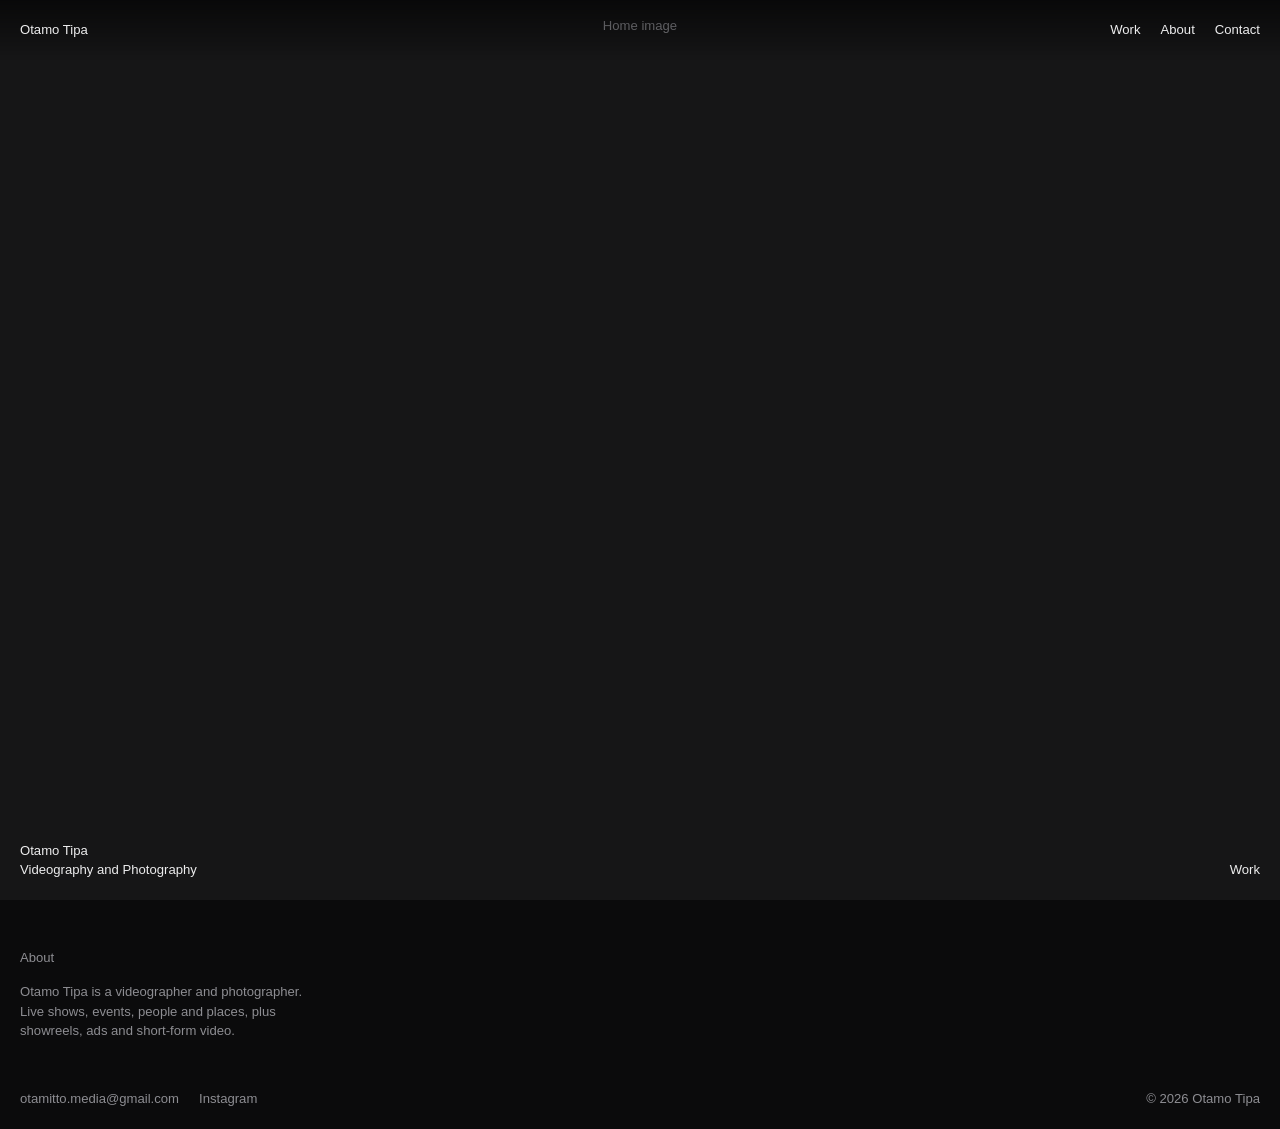
<file: portfolio/portfolio/index.html>
<!DOCTYPE html>
<html lang="en">
<head>
<meta charset="utf-8">
<meta name="viewport" content="width=device-width, initial-scale=1">
<title>Otamo Tipa | Videography and Photography</title>
<meta name="description" content="Otamo Tipa is a videographer and photographer. See the work and get in touch.">
<link rel="stylesheet" href="style.css">
</head>
<body>

<header>
  <a href="index.html">Otamo Tipa</a>
  <nav aria-label="Main">
    <a href="work.html">Work</a>
    <a href="#about">About</a>
    <a href="#contact">Contact</a>
  </nav>
</header>

<main id="top">
  <!-- HOME IMAGE: put your best photo in the "images" folder and replace the placeholder with:
       <img src="images/home.jpg" alt="Describe the photo">
       The whole image links to the work page. -->
  <a class="full" href="work.html" aria-label="See the work">
    <div class="ph">Home image</div>
    <div class="cap">Otamo Tipa<br>Videography and Photography</div>
    <span class="go">Work</span>
  </a>

  <div class="label" id="about">About</div>
  <div class="small">
    <!-- Replace this text with your own -->
    <p>Otamo Tipa is a videographer and photographer. Live shows, events, people and places, plus showreels, ads and short-form video.</p>
  </div>
</main>

<footer id="contact">
  <div>
    <a href="mailto:otamitto.media@gmail.com">otamitto.media@gmail.com</a>
    <a href="https://instagram.com/otamitto" target="_blank" rel="noopener">Instagram</a>
  </div>
  <span>&copy; 2026 Otamo Tipa</span>
</footer>

</body>
</html>
</file>
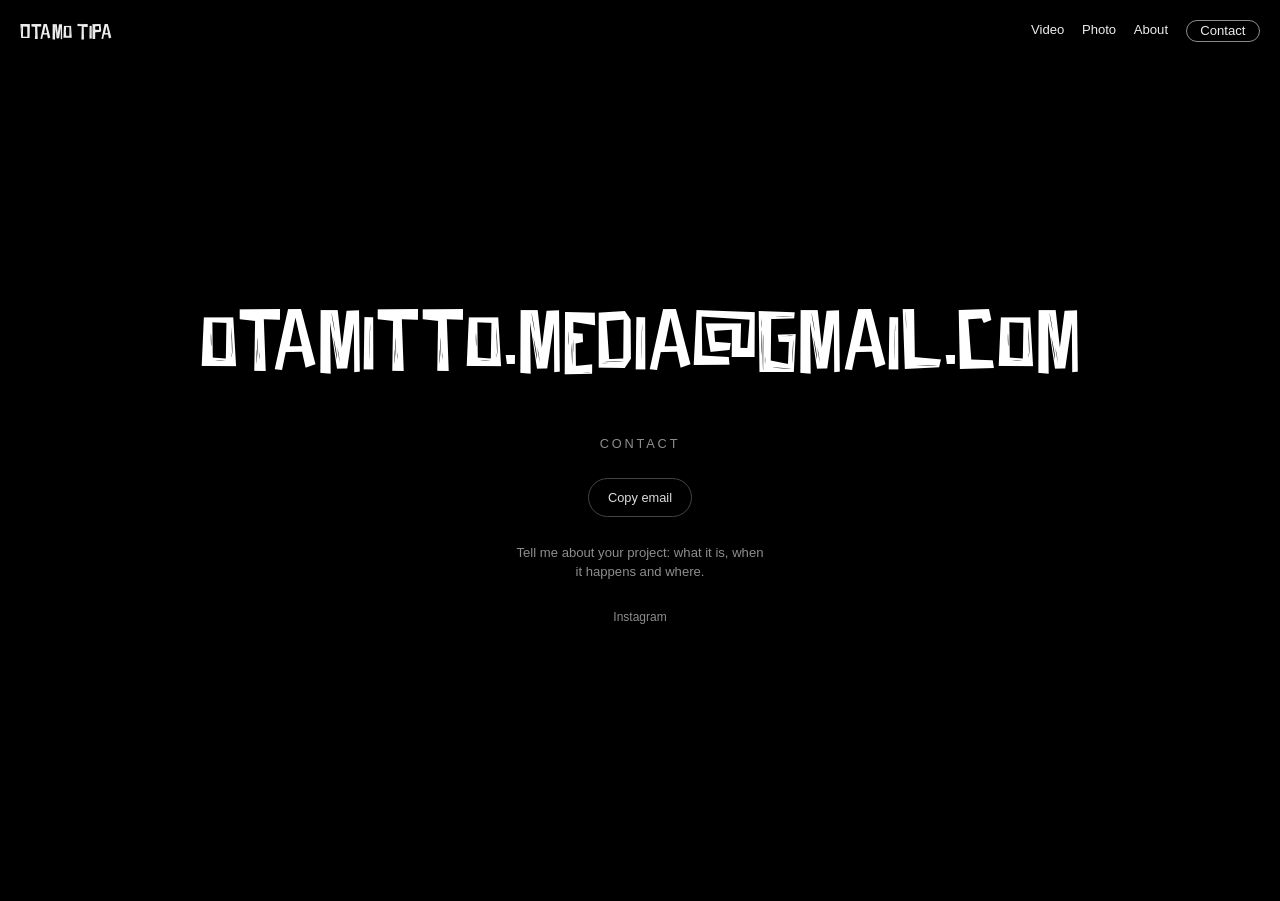
<file: contact.html>
<!DOCTYPE html>
<html lang="en" data-root="">
<head>
<meta charset="utf-8">
<meta name="viewport" content="width=device-width, initial-scale=1">
<title>Otamo Tipa | Contact</title>
<meta name="description" content="Contact Otamo Tipa, videographer and photographer.">
<!-- Link preview (shown when the link is shared). When you get your own domain, replace https://portfolio.mcartho02.workers.dev below with it. -->
<meta property="og:type" content="website">
<meta property="og:site_name" content="Otamo Tipa">
<meta property="og:title" content="Otamo Tipa | Contact">
<meta property="og:description" content="Otamo Tipa (Otamitto) is a Helsinki-based photographer, filmmaker and cinematographer. Event photography and video, portraits, aerial and short-form work.">
<meta property="og:url" content="https://portfolio.mcartho02.workers.dev/contact">
<meta property="og:image" content="https://portfolio.mcartho02.workers.dev/images/event-1-wide.webp">
<meta property="og:image:alt" content="Otamo Tipa, videography and photography">
<meta name="twitter:card" content="summary_large_image">
<meta name="twitter:title" content="Otamo Tipa | Contact">
<meta name="twitter:description" content="Otamo Tipa (Otamitto) is a Helsinki-based photographer, filmmaker and cinematographer. Event photography and video, portraits, aerial and short-form work.">
<meta name="twitter:image" content="https://portfolio.mcartho02.workers.dev/images/event-1-wide.webp">
<link rel="canonical" href="https://portfolio.mcartho02.workers.dev/contact">
<meta name="theme-color" content="#0b0b0c">
<link rel="preload" href="fonts/Fifties_Movies.woff" as="font" type="font/woff" crossorigin>
<link rel="icon" href="images/favicon.webp">
<link rel="stylesheet" href="style.css?v=17">
<style>
body{background:#000}
main{min-height:100svh;display:grid;place-items:center;padding:6rem var(--pad) 4rem}
.credits{width:100%;max-width:60rem;text-align:center;display:flex;flex-direction:column;align-items:center;gap:1.6rem}

.eyebrow{font-size:.8rem;letter-spacing:.22em;text-transform:uppercase;color:var(--muted)}

/* The email is the page. On hover a line draws underneath it. */
.mail{font-family:"Fifties Movies","Helvetica Neue",Helvetica,Arial,sans-serif;font-synthesis:none;font-size:clamp(1.5rem,6.2vw,4.4rem);font-weight:400;letter-spacing:.01em;line-height:1.15;color:#fff;
  overflow-wrap:anywhere;padding-bottom:.18em;
  background:linear-gradient(#fff,#fff) 0 100%/0 1px no-repeat;transition:background-size .5s ease}
.mail:hover,.mail:focus-visible{background-size:100% 1px;color:#fff}
@media(hover:none){.mail{background-size:100% 1px}}

.copy{font:inherit;font-size:.8rem;color:#ddd;background:none;border:1px solid #444;border-radius:999px;
  padding:.55rem 1.2rem;cursor:pointer;transition:border-color .2s ease,color .2s ease}
.copy:hover,.copy:focus-visible{border-color:#fff;color:#fff}

.note{font-size:.82rem;color:var(--muted);max-width:34ch}
.ig{font-size:.75rem;color:var(--muted)}
.ig:hover{color:#fff}
.sr{position:absolute;width:1px;height:1px;overflow:hidden;clip:rect(0 0 0 0)}

/* flower garden (garden.js): one canvas behind the email, one in front */
.mail,.eyebrow{position:relative;z-index:2}
/* the label sits under the email and above the flowers, so they can never cover it */
.credits>*{order:3}
.mail{order:1}
.eyebrow{order:2;z-index:4;margin-top:.5rem}
.garden{position:fixed;left:0;top:0;width:100%;height:100%;pointer-events:none}
.garden.back{z-index:1}
.garden.front{z-index:3}
@keyframes rise{from{opacity:0;transform:translateY(10px)}to{opacity:1;transform:none}}
.credits>*{animation:rise .8s ease both}
.credits>:nth-child(2){animation-delay:.12s}
.credits>:nth-child(3){animation-delay:.24s}
.credits>:nth-child(4){animation-delay:.36s}
.credits>:nth-child(5){animation-delay:.48s}
@media(prefers-reduced-motion:reduce){html:not(.force-motion) .credits>*{animation:none}html:not(.force-motion) .mail{transition:none}}
</style>
<script src="site.js?v=14" defer></script>
<script src="analytics.js?v=7" defer></script>
<script src="garden.js?v=3" defer></script>
</head>
<body>
<a class="skip" href="#top">Skip to content</a>

<header>
  <a href="index.html">Otamo Tipa</a>
  <div class="hnav">
    <nav aria-label="Main">
      <a href="work/video.html">Video</a>
      <a href="work/photo.html">Photo</a>
      <a href="index.html#about">About</a>
      <a class="nav-contact" href="contact.html" aria-current="page">Contact</a>
    </nav>
  </div>
</header>

<main id="top">
  <div class="credits">
    <h1 class="eyebrow">Contact</h1>

    <!-- Opens the visitor's email app with a subject and a short outline already filled in -->
    <a class="mail" href="mailto:otamitto.media@gmail.com?subject=Booking%20enquiry&amp;body=Hi%20Otamo%2C%0A%0AI%27d%20like%20to%20talk%20about%20a%20project.%0A%0ADate%3A%0ALocation%3A%0AWhat%20I%20need%3A%0ABudget%20(optional)%3A%0A%0AThanks%2C%0A">otamitto.media@gmail.com</a>

    <button type="button" class="copy" id="copy">Copy email</button>

    <p class="note">Tell me about your project: what it is, when it happens and where.</p>

    <a class="ig" href="https://instagram.com/otamitto" target="_blank" rel="noopener">Instagram</a>
  </div>
</main>

<p class="sr" id="status" role="status" aria-live="polite"></p>

<script>
(function () {
  var email = 'otamitto.media@gmail.com';
  var btn = document.getElementById('copy');
  var status = document.getElementById('status');
  var timer;

  function done() {
    btn.textContent = 'Copied';
    status.textContent = 'Email address copied';
    if (window.track) window.track('email_copy');
    clearTimeout(timer);
    timer = setTimeout(function () { btn.textContent = 'Copy email'; status.textContent = ''; }, 2000);
  }
  function fallback() {                       // for browsers without the clipboard API
    var t = document.createElement('textarea');
    t.value = email;
    t.setAttribute('readonly', '');
    t.style.position = 'absolute';
    t.style.left = '-9999px';
    document.body.appendChild(t);
    t.select();
    try { document.execCommand('copy'); done(); } catch (e) { btn.textContent = email; }
    document.body.removeChild(t);
  }
  btn.addEventListener('click', function () {
    if (navigator.clipboard && navigator.clipboard.writeText) {
      navigator.clipboard.writeText(email).then(done, fallback);
    } else {
      fallback();
    }
  });
})();
</script>

</body>
</html>
</file>
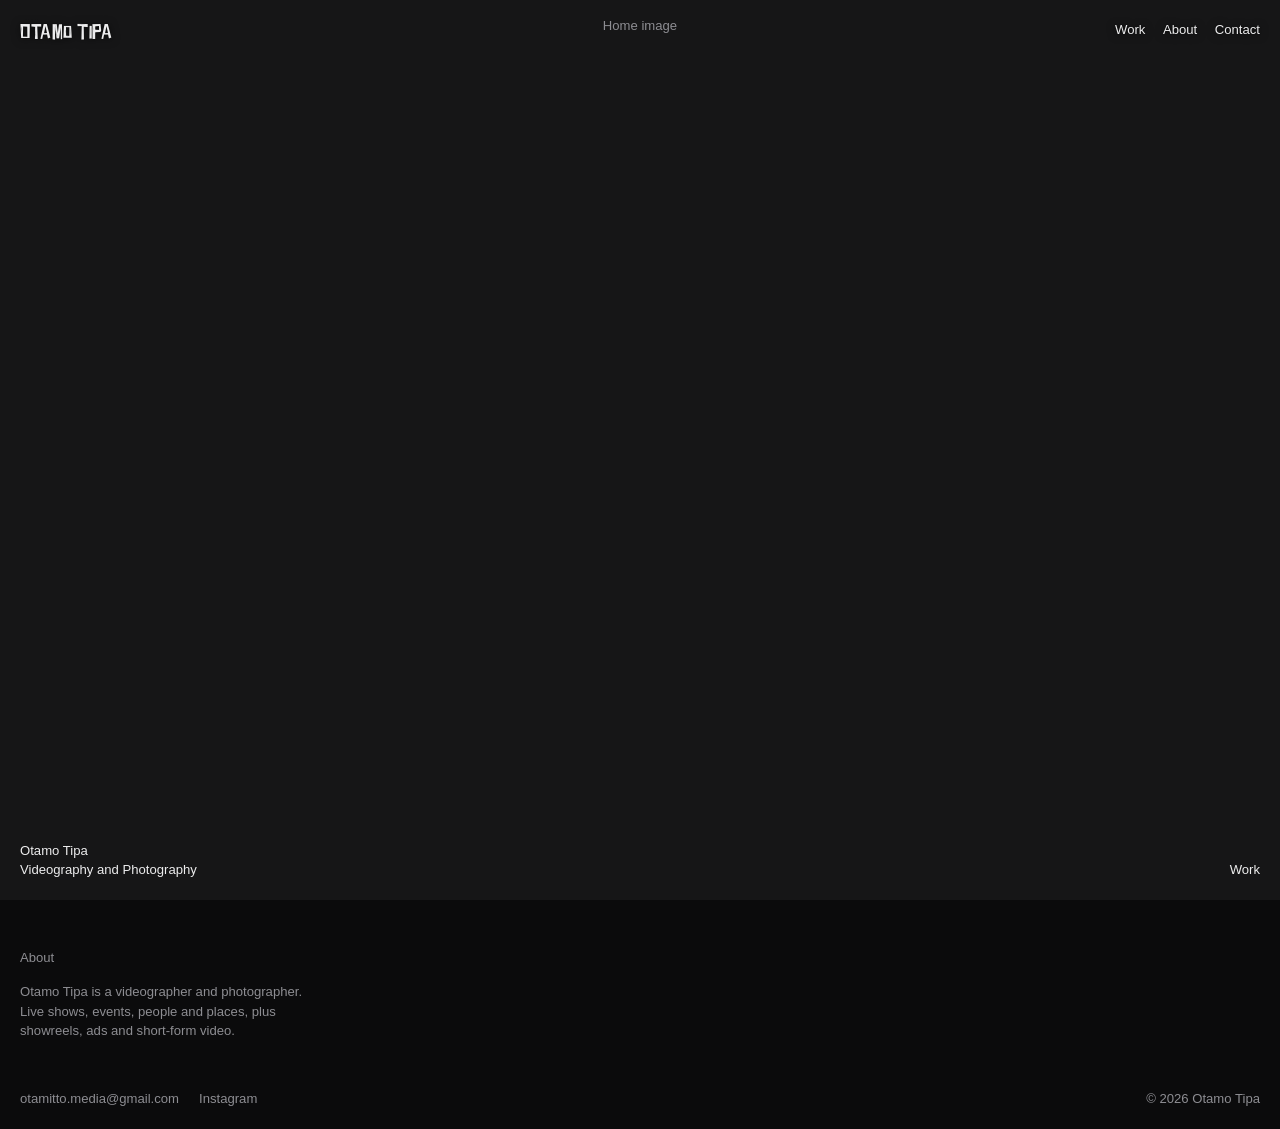
<file: index (1).html>
<!DOCTYPE html>
<html lang="en">
<head>
<meta charset="utf-8">
<meta name="viewport" content="width=device-width, initial-scale=1">
<title>Otamo Tipa | Videography and Photography</title>
<meta name="description" content="Otamo Tipa is a videographer and photographer. See the work and get in touch.">
<link rel="icon" type="image/jpeg" href="images/alasalimatcutplace_3.1.1.jpg">
<link rel="stylesheet" href="style.css">
</head>
<body>

<header>
  <a href="index.html">Otamo Tipa</a>
  <nav aria-label="Main">
    <a href="work.html">Work</a>
    <a href="#about">About</a>
    <a href="#contact">Contact</a>
  </nav>
</header>

<main id="top">
  <!-- HOME IMAGE: put your best photo in the "images" folder and replace the placeholder with:
       <img src="images/home.jpg" alt="Describe the photo">
       The whole image links to the work page. -->
  <a class="full" href="work.html" aria-label="See the work">
    <div class="ph">Home image</div>
    <div class="cap">Otamo Tipa<br>Videography and Photography</div>
    <span class="go">Work</span>
  </a>

  <div class="label" id="about">About</div>
  <div class="small">
    <!-- Replace this text with your own -->
    <p>Otamo Tipa is a videographer and photographer. Live shows, events, people and places, plus showreels, ads and short-form video.</p>
  </div>
</main>

<footer id="contact">
  <div>
    <a href="mailto:otamitto.media@gmail.com">otamitto.media@gmail.com</a>
    <a href="https://instagram.com/otamitto" target="_blank" rel="noopener">Instagram</a>
  </div>
  <span>&copy; 2026 Otamo Tipa</span>
</footer>

</body>
</html>
</file>
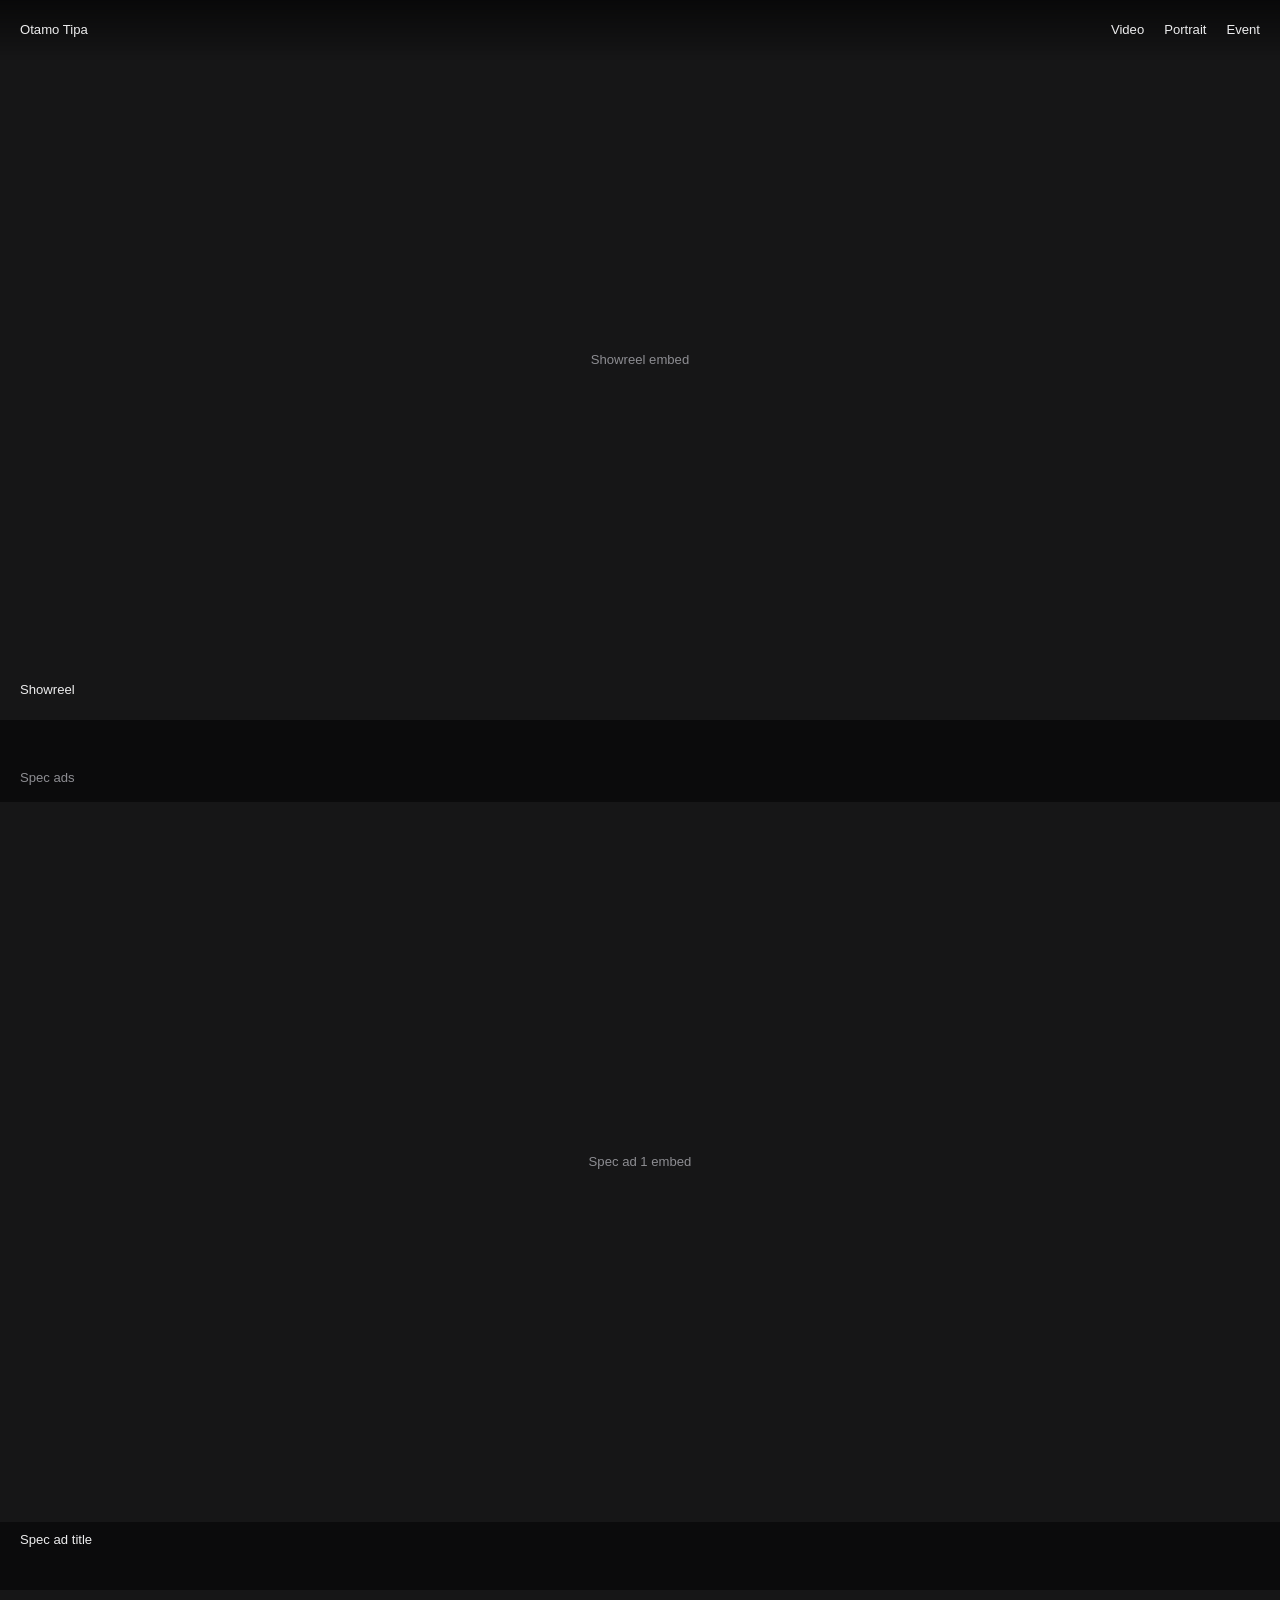
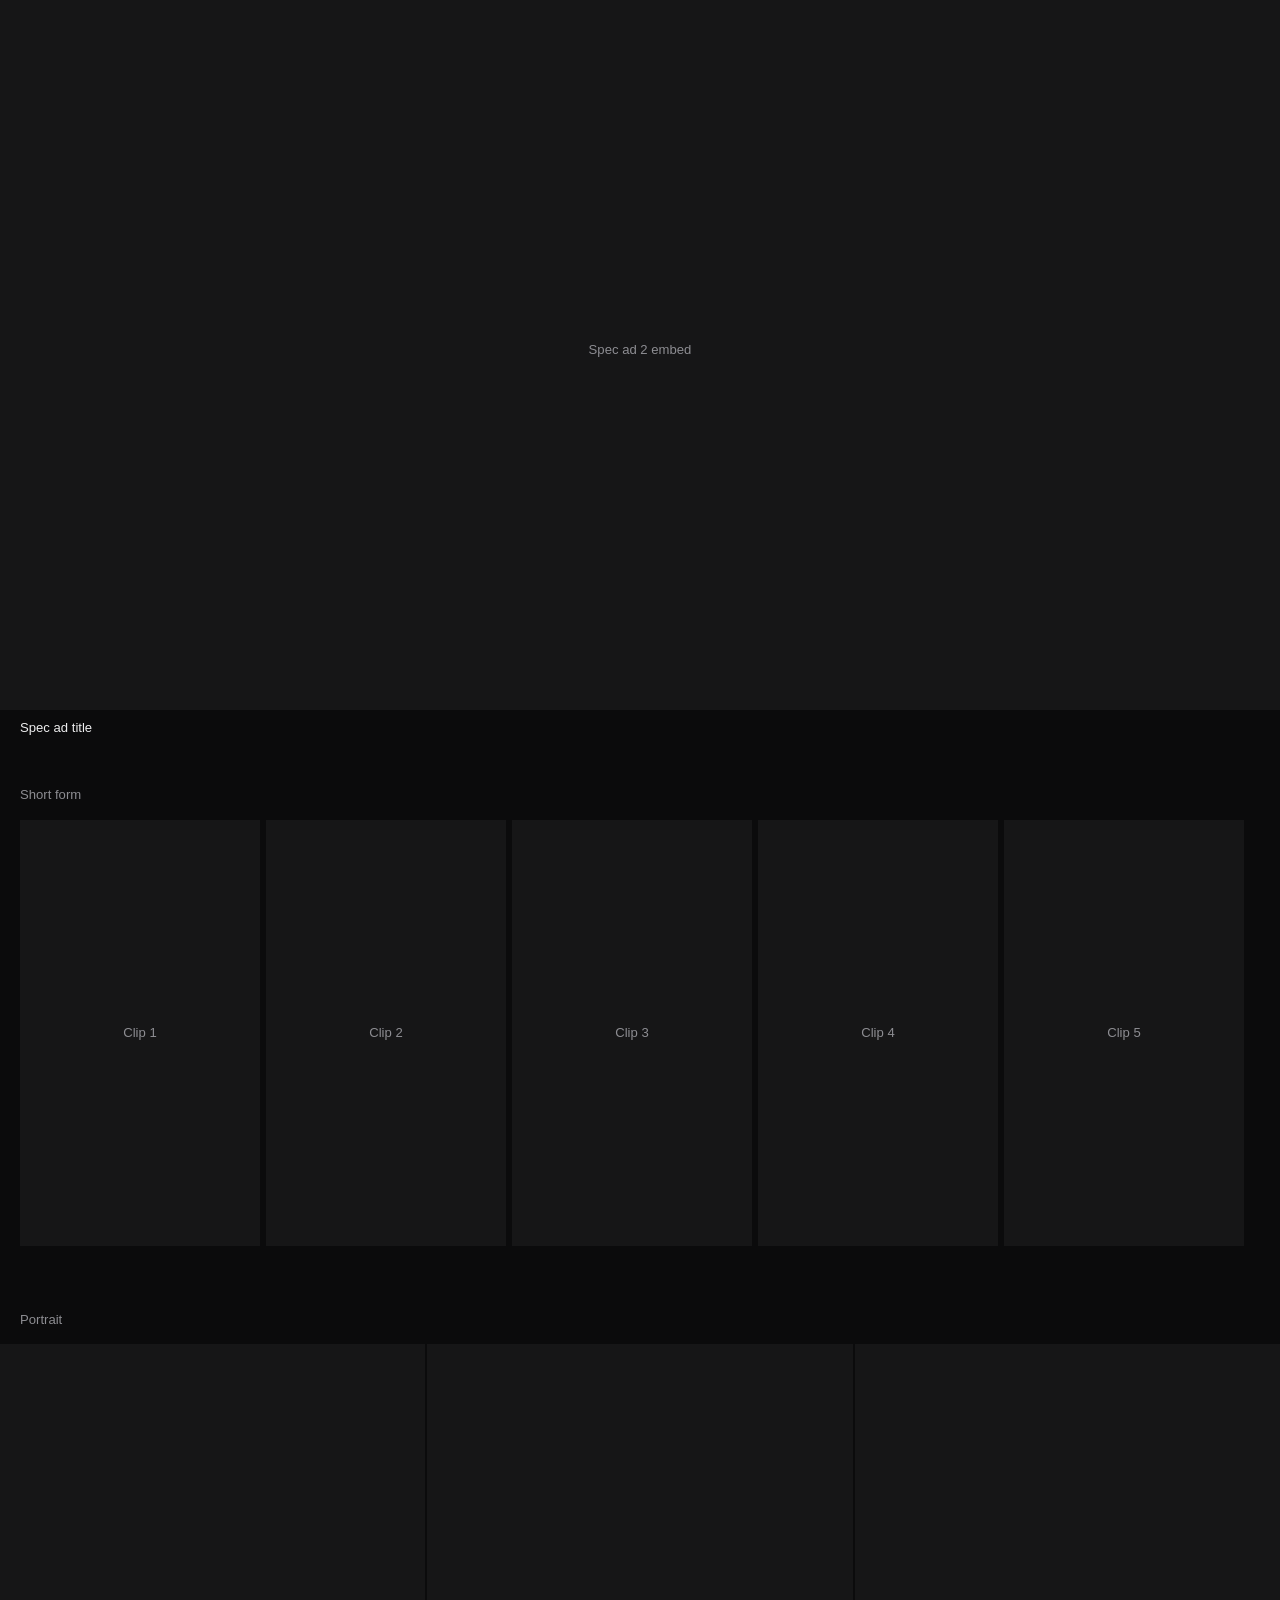
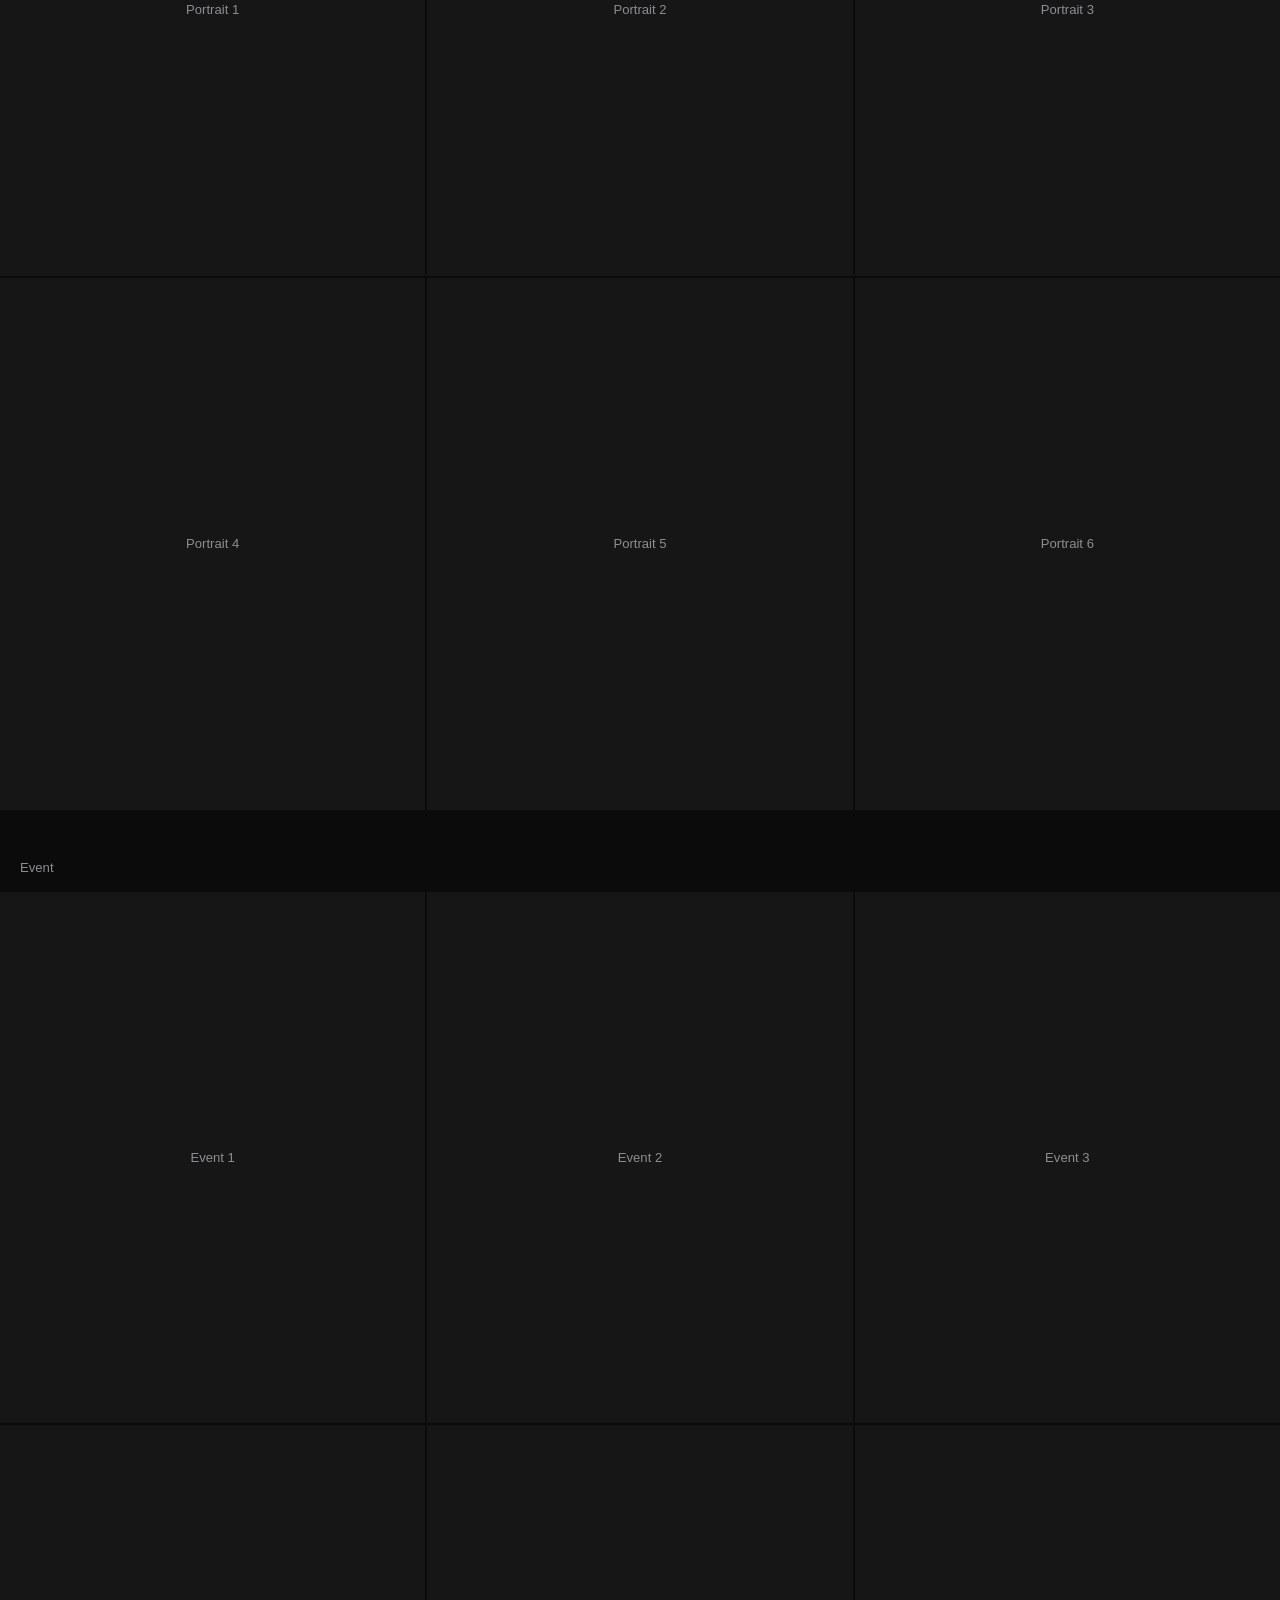
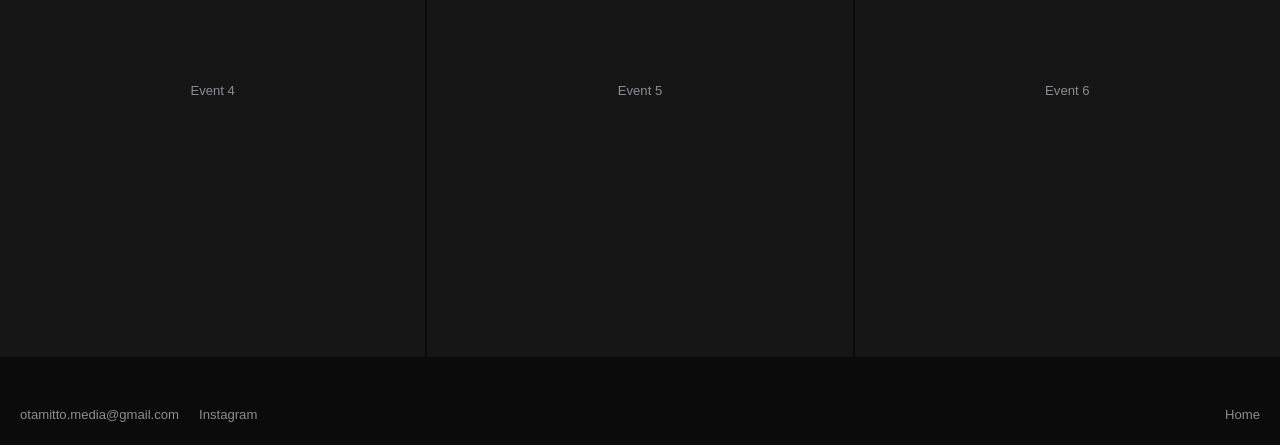
<file: portfolio/portfolio/work.html>
<!DOCTYPE html>
<html lang="en">
<head>
<meta charset="utf-8">
<meta name="viewport" content="width=device-width, initial-scale=1">
<title>Work | Otamo Tipa</title>
<meta name="description" content="Video and photography by Otamo Tipa: showreel, spec ads, short form, portrait and event photography.">
<link rel="stylesheet" href="style.css">
</head>
<body>

<header>
  <a href="index.html">Otamo Tipa</a>
  <nav aria-label="Work sections">
    <a href="#video">Video</a>
    <a href="#portrait">Portrait</a>
    <a href="#event">Event</a>
  </nav>
</header>

<main>

  <!-- VIDEO: SHOWREEL (full screen) -->
  <div class="hero" id="video">
    <!-- STEP 1: Replace the placeholder with your Vimeo or YouTube embed.
         YouTube: <div class="embed r16"><iframe src="https://www.youtube.com/embed/VIDEO_ID" title="Otamo Tipa showreel" allowfullscreen></iframe></div>
         Vimeo:   <div class="embed r16"><iframe src="https://player.vimeo.com/video/VIDEO_ID" title="Otamo Tipa showreel" allowfullscreen></iframe></div> -->
    <div class="ph r16">Showreel embed</div>
    <div class="cap">Showreel</div>
  </div>

  <!-- VIDEO: SPEC ADS -->
  <div class="label">Spec ads</div>
  <div class="stack">
    <!-- Replace each placeholder with an iframe in <div class="embed r16"> as above -->
    <div><div class="ph r16">Spec ad 1 embed</div><div class="cap">Spec ad title</div></div>
    <div><div class="ph r16">Spec ad 2 embed</div><div class="cap">Spec ad title</div></div>
  </div>

  <!-- VIDEO: SHORT FORM -->
  <div class="label">Short form</div>
  <!-- STEP 2: Put compressed MP4s (under about 10 MB) in a "clips" folder, then replace each placeholder with:
       <div class="embed r9"><video src="clips/clip1.mp4" poster="clips/clip1.jpg" controls muted playsinline preload="none"></video></div>
       For a looping clip with no controls use: autoplay muted loop playsinline -->
  <div class="row">
    <div class="ph r9">Clip 1</div>
    <div class="ph r9">Clip 2</div>
    <div class="ph r9">Clip 3</div>
    <div class="ph r9">Clip 4</div>
    <div class="ph r9">Clip 5</div>
  </div>

  <!-- PORTRAIT -->
  <div class="label" id="portrait">Portrait</div>
  <!-- STEP 3: Put compressed images (about 1600px wide) in an "images" folder and replace each placeholder with:
       <img src="images/portrait1.jpg" alt="Describe the photo" loading="lazy">
       Portrait 4:5 photos fit best; others are cropped to fit. Copy a line to add more photos. -->
  <div class="photos">
    <div class="ph r45">Portrait 1</div>
    <div class="ph r45">Portrait 2</div>
    <div class="ph r45">Portrait 3</div>
    <div class="ph r45">Portrait 4</div>
    <div class="ph r45">Portrait 5</div>
    <div class="ph r45">Portrait 6</div>
  </div>

  <!-- EVENT -->
  <div class="label" id="event">Event</div>
  <!-- Same as above, e.g. <img src="images/event1.jpg" alt="Describe the photo" loading="lazy"> -->
  <div class="photos">
    <div class="ph r45">Event 1</div>
    <div class="ph r45">Event 2</div>
    <div class="ph r45">Event 3</div>
    <div class="ph r45">Event 4</div>
    <div class="ph r45">Event 5</div>
    <div class="ph r45">Event 6</div>
  </div>
</main>

<footer>
  <div>
    <a href="mailto:otamitto.media@gmail.com">otamitto.media@gmail.com</a>
    <a href="https://instagram.com/otamitto" target="_blank" rel="noopener">Instagram</a>
  </div>
  <a href="index.html">Home</a>
</footer>

</body>
</html>
</file>
<file: portfolio/portfolio/style.css>
:root{--night:#0b0b0c;--panel:#161617;--edge:#2a2a2c;--text:#ededee;--muted:#8d8d92;--pad:1.25rem}
*{box-sizing:border-box;margin:0}
html{scroll-behavior:smooth}
body{font-family:"Helvetica Neue",Helvetica,Arial,sans-serif;background:var(--night);color:var(--text);font-size:.82rem;line-height:1.5;-webkit-font-smoothing:antialiased}
a{color:inherit;text-decoration:none}
a:hover{color:var(--muted)}
:focus-visible{outline:2px solid var(--text);outline-offset:3px}

header{position:fixed;top:0;left:0;right:0;z-index:10;display:flex;justify-content:space-between;align-items:center;gap:1rem;padding:var(--pad);background:linear-gradient(180deg,rgba(0,0,0,.6),transparent)}
header nav{display:flex;gap:1.25rem}

.ph{display:flex;align-items:center;justify-content:center;text-align:center;background:var(--panel);color:var(--muted);width:100%;padding:1rem}
.embed{background:#000}
.embed iframe,.embed video{width:100%;height:100%;border:0;display:block}
img{max-width:100%}
.r16{aspect-ratio:16/9}
.r9{aspect-ratio:9/16}
.r45{aspect-ratio:4/5}

.full{position:relative;display:block;height:100svh;min-height:420px}
.full>.ph,.full>img{height:100%;width:100%;object-fit:cover;display:block}
.full .cap{position:absolute;left:var(--pad);bottom:var(--pad);margin:0;padding:0}
.full .go{position:absolute;right:var(--pad);bottom:var(--pad)}

.hero{position:relative}
.hero .r16{max-height:100svh;min-height:60svh}
.hero .cap{position:absolute;left:var(--pad);bottom:var(--pad);pointer-events:none;padding:0;margin:0}

.label{padding:3rem var(--pad) .9rem;color:var(--muted)}
.cap{margin-top:.5rem;padding:0 var(--pad)}
.stack{display:grid;gap:2.5rem}

.row{display:flex;gap:6px;overflow-x:auto;padding:0 var(--pad) 1rem;scroll-snap-type:x mandatory}
.row>*{flex:0 0 min(62vw,240px);scroll-snap-align:start}

.photos{display:grid;grid-template-columns:repeat(3,1fr);gap:2px}
.photos img{width:100%;aspect-ratio:4/5;object-fit:cover;display:block}
@media(max-width:560px){.photos{grid-template-columns:repeat(2,1fr)}}

.small{padding:0 var(--pad);max-width:46ch;color:var(--muted)}
footer{display:flex;justify-content:space-between;flex-wrap:wrap;gap:1rem;padding:3rem var(--pad) var(--pad);color:var(--muted)}
footer div{display:flex;gap:1.25rem;flex-wrap:wrap}
@media(prefers-reduced-motion:reduce){html{scroll-behavior:auto}}
</file>
<file: style.css>
@font-face{font-family:"Fifties Movies";src:url("fonts/Fifties_Movies.woff") format("woff"),url("fonts/Fifties_Movies.ttf") format("truetype");font-weight:400;font-style:normal;font-display:swap}
:root{--night:#0b0b0c;--panel:#161617;--edge:#2a2a2c;--text:#ededee;--muted:#8d8d92;--pad:1.25rem}
*{box-sizing:border-box;margin:0}
html{scroll-behavior:smooth}
body{font-family:"Helvetica Neue",Helvetica,Arial,sans-serif;background:var(--night);color:var(--text);font-size:.82rem;line-height:1.5;-webkit-font-smoothing:antialiased}
button,input,textarea{font-family:inherit}
a{color:inherit;text-decoration:none}
a:hover{color:var(--muted)}
:focus-visible{outline:2px solid var(--text);outline-offset:3px}

header{position:fixed;top:0;left:0;right:0;z-index:10;display:flex;justify-content:space-between;align-items:center;gap:1rem;padding:var(--pad);background:linear-gradient(180deg,rgba(0,0,0,.6),transparent)}
header nav{display:flex;gap:1.25rem}

.ph{display:flex;align-items:center;justify-content:center;text-align:center;background:var(--panel);color:var(--muted);width:100%;padding:1rem}
.embed{background:#000}
.embed iframe,.embed video{width:100%;height:100%;border:0;display:block}
img{max-width:100%}
.r16{aspect-ratio:16/9}
.r9{aspect-ratio:9/16}
.r45{aspect-ratio:4/5}

.full{position:relative;display:block;height:100svh;min-height:420px}
.full>.ph,.full>img{height:100%;width:100%;object-fit:cover;display:block}
.full .cap{position:absolute;left:var(--pad);bottom:var(--pad);margin:0;padding:0}
.full .go{position:absolute;right:var(--pad);bottom:var(--pad)}

.hero{position:relative}
.hero .r16{max-height:100svh;min-height:60svh}
.hero .cap{position:absolute;left:var(--pad);bottom:var(--pad);pointer-events:none;padding:0;margin:0}

.label{padding:3rem var(--pad) .9rem;color:var(--muted)}
.cap{margin-top:.5rem;padding:0 var(--pad)}
.stack{display:grid;gap:2.5rem}

.row{display:flex;gap:6px;overflow-x:auto;padding:0 var(--pad) 1rem;scroll-snap-type:x mandatory}
.row>*{flex:0 0 min(62vw,240px);scroll-snap-align:start}

.photos{display:grid;grid-template-columns:repeat(3,1fr);gap:2px}
.photos img{width:100%;aspect-ratio:4/5;object-fit:cover;display:block}
@media(max-width:560px){.photos{grid-template-columns:repeat(2,1fr)}}

.small{padding:0 var(--pad);max-width:46ch;color:var(--muted)}
footer{display:flex;justify-content:space-between;flex-wrap:wrap;gap:1rem;padding:3rem var(--pad) var(--pad);color:var(--muted)}
footer div{display:flex;gap:1.25rem;flex-wrap:wrap}
@media(prefers-reduced-motion:reduce){html:not(.force-motion){scroll-behavior:auto}}

/* 360 embed */
.r360{height:70svh;min-height:360px}
.embed.r360{width:100%}

/* About with a photo on the right edge */
.about{display:grid;grid-template-columns:1fr minmax(150px,36%);gap:var(--pad);align-items:start;padding:0 0 4rem var(--pad)}
.about .small{padding:0;max-width:48ch;font-size:1rem;line-height:1.6}
.me img{width:100%;aspect-ratio:4/5;object-fit:cover;display:block}
.label.big{padding-top:5rem}

.r360 iframe,.r360 .ku-embed{width:100%!important;height:100%!important;border:0}

/* Event blocks: 1 wide photo (3 columns x 1 tile tall) + 3 photos underneath */
.photos.ev{grid-template-columns:repeat(3,1fr)}
.photos .wide{grid-column:1/-1;aspect-ratio:12/5;width:100%;object-fit:cover}
.event{margin-bottom:2.5rem}

/* Placeholders show their file name; media swapped in by site.js */
.ph{overflow-wrap:anywhere}
.embed video{object-fit:cover}

/* Short form: vertical 3:4 clips, four across on wide screens, swipeable row on phones */
.r34{aspect-ratio:3/4}
@media(min-width:900px){
  .row{display:grid;grid-template-columns:repeat(4,1fr);gap:6px;overflow:visible;scroll-snap-type:none}
  .row>*{flex:none}
}

/* Short form: four horizontal 4:3 clips */
.r43{aspect-ratio:4/3}
.clips43{display:grid;grid-template-columns:repeat(4,1fr);gap:2px}
@media(max-width:700px){.clips43{grid-template-columns:repeat(2,1fr)}}

/* ---------- Loading: a camera "focusing" animation ---------- */
.ph,.clip{position:relative}
.ph{overflow:hidden}
.ph.is-loading{color:transparent}              /* hides the file name once we know the file exists */
.is-loading{overflow:hidden}
.is-loading::before{content:"";position:absolute;inset:0;pointer-events:none;
  background:linear-gradient(110deg,transparent 30%,rgba(255,255,255,.09) 50%,transparent 70%);
  transform:translateX(-100%);animation:sweep 1.8s ease-in-out infinite}
.is-loading::after{content:"";position:absolute;inset:14px;pointer-events:none;
  background:
    linear-gradient(#fff,#fff) 0 0/20px 2px no-repeat,    linear-gradient(#fff,#fff) 0 0/2px 20px no-repeat,
    linear-gradient(#fff,#fff) 100% 0/20px 2px no-repeat, linear-gradient(#fff,#fff) 100% 0/2px 20px no-repeat,
    linear-gradient(#fff,#fff) 0 100%/20px 2px no-repeat, linear-gradient(#fff,#fff) 0 100%/2px 20px no-repeat,
    linear-gradient(#fff,#fff) 100% 100%/20px 2px no-repeat, linear-gradient(#fff,#fff) 100% 100%/2px 20px no-repeat;
  animation:focus 1.8s ease-in-out infinite}
@keyframes sweep{to{transform:translateX(100%)}}
@keyframes focus{0%,100%{transform:scale(1);opacity:.3}50%{transform:scale(.9);opacity:.95}}

/* Photos fade and sharpen in when ready */
img.reveal{opacity:0;transition:opacity .6s ease}
img.reveal.in{opacity:1}

/* ---------- Short-form clip cards: thumbnail, play button, video loads on click ---------- */
.clip{display:block;width:100%;background:#000;cursor:pointer;overflow:hidden}
.clip>img,.clip>video{position:absolute;inset:0;width:100%;height:100%;object-fit:cover;display:block;background:#000}
.clip.is-loading>img{filter:brightness(.55)}
.clip.is-loading>video{opacity:0}
.clip.playing{cursor:default}
.play{position:absolute;left:50%;top:50%;width:54px;height:54px;margin:-27px 0 0 -27px;border-radius:50%;
  background:rgba(0,0,0,.45);border:1.5px solid rgba(255,255,255,.85);transition:transform .2s ease,opacity .2s ease}
.play::after{content:"";position:absolute;left:21px;top:16px;border-left:15px solid #fff;border-top:10px solid transparent;border-bottom:10px solid transparent}
.clip:hover .play,.clip:focus-visible .play{transform:scale(1.1)}
.clip.is-loading .play{opacity:0}
.msg{position:absolute;left:0;right:0;bottom:.8rem;text-align:center;color:var(--text);z-index:2}

@media(prefers-reduced-motion:reduce){
  html:not(.force-motion) .is-loading::before{animation:none;opacity:0}
  html:not(.force-motion) .is-loading::after{animation:none;opacity:.6}
  html:not(.force-motion) img.reveal{transition:none;filter:none}
}

/* Contact button in every header; header links wrap instead of overflowing on small screens */
header{align-items:flex-start}
header nav{flex-wrap:wrap;justify-content:flex-end;gap:.35rem 1.1rem}
.nav-contact{border:1px solid rgba(255,255,255,.55);border-radius:999px;padding:0 .85rem;transition:background .2s ease,color .2s ease}
.nav-contact:hover,.nav-contact:focus-visible{background:#fff;color:#000}

/* ================= Navigation: horizontal main links with the in-page section list hanging underneath
   (an upside-down mirrored L in the top right corner) ================= */
header{background:none;pointer-events:none}                 /* the empty part of the header no longer blocks the page below */
header a{pointer-events:auto;position:relative;text-shadow:0 1px 8px rgba(0,0,0,.7),0 0 2px rgba(0,0,0,.45)}
header a::before{content:"";position:absolute;inset:-9px -6px}  /* bigger tap area, nothing changes visually */
.nav-contact:hover,.nav-contact:focus-visible{text-shadow:none}
.hnav{display:flex;flex-direction:column;align-items:flex-end;gap:.75rem}
.hnav nav{display:flex;flex-wrap:wrap;justify-content:flex-end;gap:.35rem 1.1rem}
.hnav nav.sections{flex-direction:column;flex-wrap:nowrap;align-items:flex-end;gap:.45rem;font-size:1em}
.hnav nav.sections a{opacity:.85}
.hnav nav.sections a:hover,.hnav nav.sections a:focus-visible{opacity:1}

/* ================= Home: Video and Photo side by side ================= */
.split{display:grid;grid-template-columns:1fr 1fr;gap:2px}
.tile::after{content:attr(data-label);position:absolute;inset:0;display:flex;align-items:center;justify-content:center;
  background:rgba(255,255,255,.72);color:#000;font-size:1.4rem;line-height:1;letter-spacing:.14em;
  opacity:0;transition:opacity .8s ease-in-out;pointer-events:none}
.tile .cap,.tile .go,.tile .play{transition:opacity .8s ease-in-out}
.tile:focus-visible::after{opacity:1}
.tile:focus-visible .cap,.tile:focus-visible .go,.tile:focus-visible .play{opacity:0}
@media(hover:hover){
  .tile:hover::after{opacity:1}
  .tile:hover .cap,.tile:hover .go,.tile:hover .play{opacity:0}
}
@media(prefers-reduced-motion:reduce){html:not(.force-motion) .tile::after,html:not(.force-motion) .tile .cap,html:not(.force-motion) .tile .go,html:not(.force-motion) .tile .play{transition:none}}

/* ================= Bottom of the Video and Photo pages ================= */
footer.pagefoot{display:block;padding:3rem var(--pad) var(--pad)}
.bar{display:grid;grid-template-columns:1fr auto 1fr;align-items:center;gap:.6rem}
.bar .left{justify-self:start}
.bar .right{justify-self:end}
.pill{display:inline-block;border:1px solid #555;border-radius:999px;padding:.55rem 1.2rem;color:#ddd;white-space:nowrap}
.pill:hover,.pill:focus-visible{border-color:#fff;color:#fff}
.info{margin-top:1.6rem;display:flex;justify-content:center;gap:1.25rem;flex-wrap:wrap;color:var(--muted)}
.info a{position:relative}
.info a::before{content:"";position:absolute;inset:-9px -6px}
@media(max-width:480px){.pill{padding:.5rem .7rem}}

/* ================= Section menu: centred on the right edge, current section stays bright ================= */
.hnav nav.sections a{opacity:.6;padding-right:.75rem;border-right:2px solid transparent;
  transition:opacity .3s ease,border-color .3s ease}
.hnav nav.sections a.is-current{opacity:1;border-right-color:#fff}
@media(min-width:700px){
  .hnav nav.sections{position:fixed;right:var(--pad);top:50%;transform:translateY(-50%);gap:.8rem}
}
@media(prefers-reduced-motion:reduce){html:not(.force-motion) .hnav nav.sections a{transition:none}}

/* File names stay hidden while images are being looked up and loaded.
   A name only appears for a box whose file has not been uploaded yet. */
.ph[data-slot],.ph[data-clip]{color:transparent}
.ph.missing{color:var(--muted)}

/* ================= Accessibility and structure (no visual change) ================= */
h1,h2{font:inherit;margin:0}
.sr{position:absolute;width:1px;height:1px;overflow:hidden;clip:rect(0 0 0 0);white-space:nowrap}
.skip{position:fixed;left:.75rem;top:-4rem;z-index:20;background:#fff;color:#000;padding:.6rem 1rem;border-radius:4px;transition:top .15s ease}
.skip:focus{top:.75rem}

/* keep the name on one line in the header, even on narrow phones */
header>a{white-space:nowrap;font-family:"Fifties Movies","Helvetica Neue",Helvetica,Arial,sans-serif;font-size:1.05rem;letter-spacing:.03em;font-synthesis:none}

.about .small p+p{margin-top:.8rem}

/* ================= Phones ================= */
@media(max-width:700px){
  /* Video and Photo: two boxes on top of each other, both visible without scrolling */
  .split{grid-template-columns:1fr}
  .split .full{height:50svh;min-height:230px}
}
@media(max-width:560px){
  /* Video, Photo, About and Contact stay on one line */
  header{gap:.6rem;padding:14px}
  header>a{font-size:.95rem}
  .hnav nav[aria-label="Main"]{flex-wrap:nowrap;gap:.3rem .85rem}
  .nav-contact{padding:0 .65rem}
}
@media(max-width:360px){
  header{padding:12px}
  .hnav nav[aria-label="Main"]{gap:.3rem .6rem}
}

/* ================= 360 view: loading animation, then fade in ================= */
.embed.r360{position:relative;background:#0c0c0d}
.embed.r360 iframe{opacity:0;transition:opacity .6s ease}
.embed.r360 iframe.in{opacity:1}

/* ================= About: the picture and the text grow together, smoothly, with the screen ================= */
.about{grid-template-columns:1fr clamp(150px,32vw,560px)}
@media(min-width:700px){
  .about{align-items:center;column-gap:clamp(1rem,4vw,4rem)}
  .about .small{font-size:clamp(1rem,2.1vw,2rem);line-height:1.4;max-width:24em;padding-right:0}
}

.about .small p{text-wrap:balance}

/* the home page tiles never show a file name, even before their picture is uploaded */
.split .ph.missing{color:transparent}
</file>
